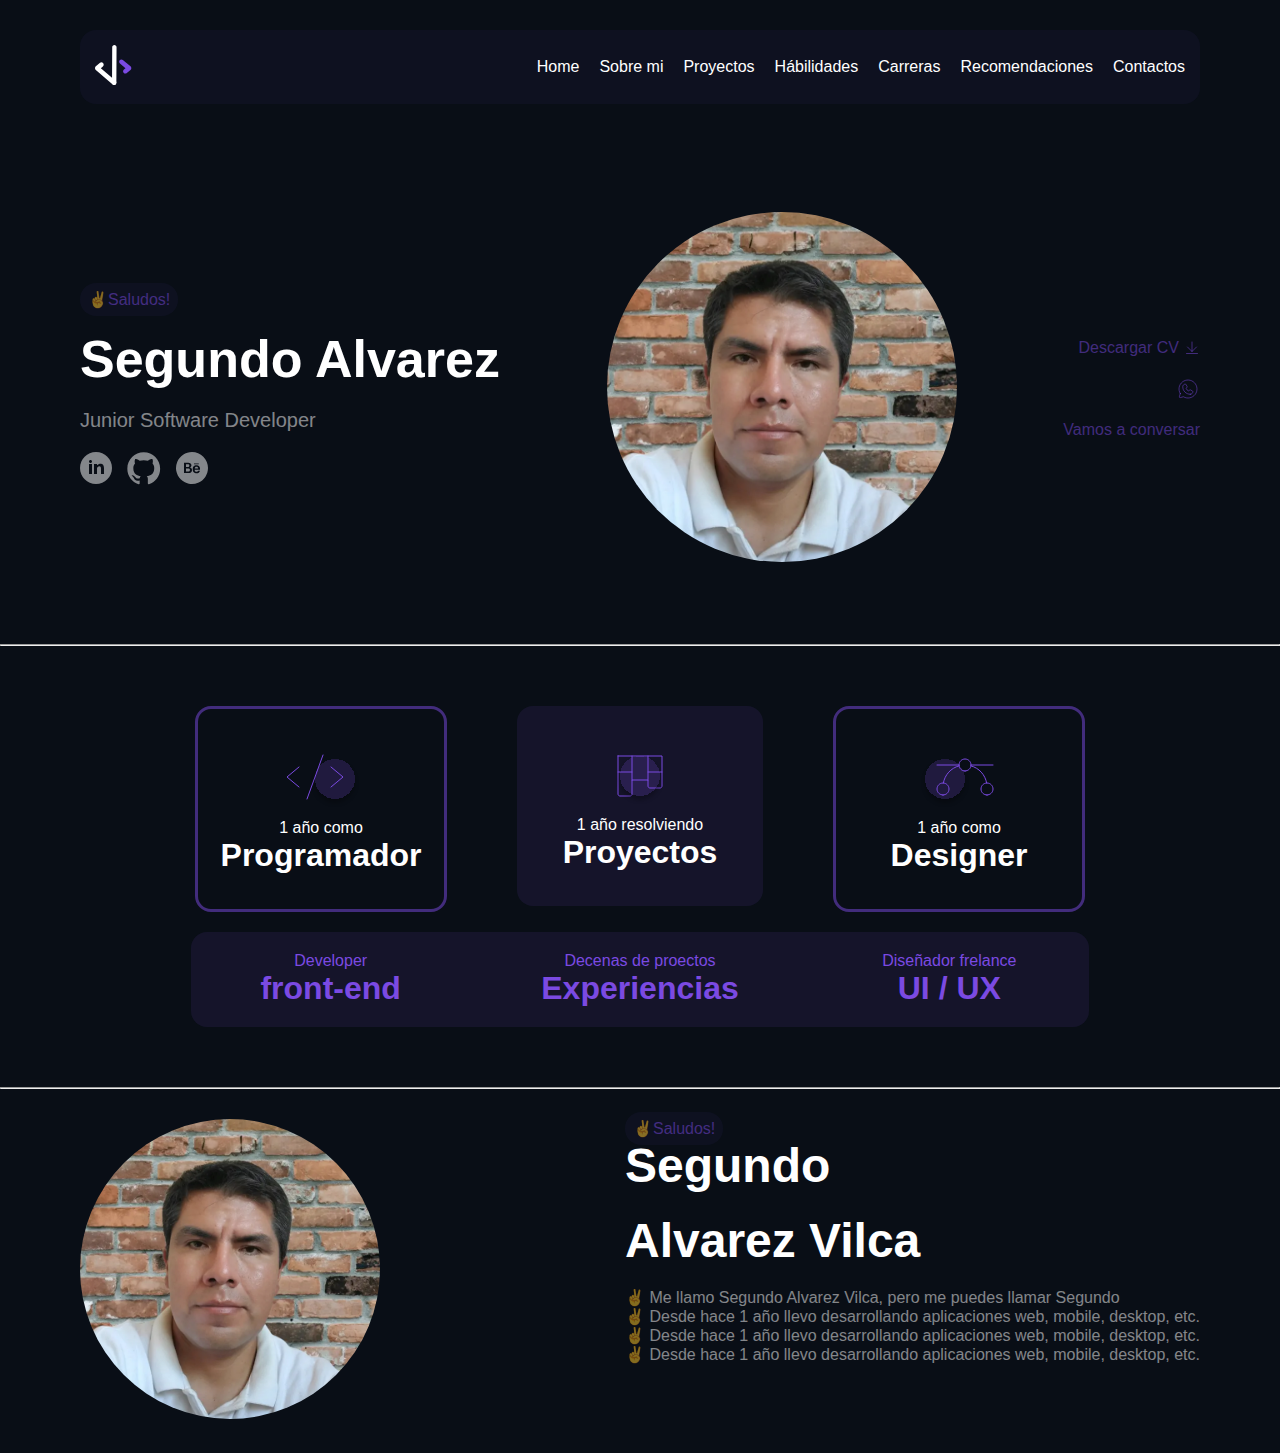
<file: index.html>
<!DOCTYPE html>
<html lang="en">
<head>
    <meta charset="UTF-8">
    <meta name="viewport" content="width=device-width, initial-scale=1.0">
    <title>Segundo alvarez - Junior Software Developer -VML </title>
    
    <link rel="preconnect" href="https://fonts.googleapis.com">
    <link rel="preconnect" href="https://fonts.gstatic.com" crossorigin>
    <link 
        href="https://fonts.googleapis.com/css2?family=Raleway:ital,wght@0,100..900;1,100..900&display=swap" 
        rel="stylesheet">
    <link rel="stylesheet" href="./css/style.css">
</head>
    <body>
        <nav class="align-center">
            <div> <img src="./images/logo-1.svg" alt=""></div>
            <div>
    
                <ul class="nav-list">
    
                    <li>
                        <a href="#">Home</a>
                    </li>
                    <li>
                        <a href="#">Sobre mi</a>
                    </li>
                    <li>
                        <a href="#">Proyectos</a>
                    </li>
                    <li>
                        <a href="#">Hábilidades</a>
                    </li>
                    <li>
                        <a href="#">Carreras</a>
                    </li>
                    <li>
                        <a href="#">Recomendaciones</a>
                    </li>
                    <li>
                        <a href="#">Contactos</a>
                    </li>
                </ul>
            </div>
        </nav>
        <main>
            <div>
                <span class="gretting">✌️Saludos!</span>
                <h1 class="title">Segundo Alvarez</h1>
                <p class="description">Junior Software Developer</p>
                <div class="social-links">
                    <a href="">
                        <img src="./images/linkedin.svg" alt="">
                    </a>
                    <a href="">
                        <img src="./images/github.svg" alt="">
                    </a>
                    <a href="">
                        <img src="./images/behance.svg" alt="">
                    </a>
    
                </div>
            </div>
            <div class="container-profile">
                <img 
                src="./images/profile.png" 
                alt="Segundo Alvarez - Foto de perfil" width="300px" height="300px" >
                
            </div>
            <div class="container-contact">
                <a href="#" class="align-center">
                    Descargar CV
                    <img src="./images/download.svg" alt="" />
                </a
                <a href="" class="align-center">
                    <img src="./images/whatsapp.svg" alt="" />
                    Vamos a conversar
                </a>   
            </div>
        </main> 
        <hr class="divider">
        <section>  
            <div class="container-cards">
                <div>
                    <img src="./images/code-icon.svg" alt="">
                    <p>1 año como</p>
                    <h5>Programador</h5>
                </div>
                <div>
                    <img src="./images/projects-icon.svg" alt="">
                    <p>1 año resolviendo</p>
                    <h5>Proyectos</h5>
                </div>
                <div>
                    <img src="./images/design-icon.svg" alt="">
                    <p>1 año como</p>
                    <h5>Designer</h5>
                </div>
            </div>
            <div class="container-summary">
                <div>
                    <p>Developer</p>
                    <p>front-end</p>
                </div>
                <div>
                    <p>Decenas de proectos</p>
                    <p>Experiencias</p>
                </div>
                <div>
                    <p>Diseñador frelance</p>
                    <p>UI / UX</p>
                </div>

            </div>
        </section>
        <hr class="divider">
        <section class="container-about-me">
            <div>
                <img src="./images/profile.png"
                alt="Segundo Alvarez - Foto de Perfil">
            </div>
            <div>
                <span class="gretting">✌️Saludos!</span>
                <h2 class="mt-20">Segundo </h2>
                <h2 class="mb-20">Alvarez Vilca</h2>
                <p class="mb-20">✌️ Me llamo Segundo Alvarez Vilca, pero me puedes llamar Segundo</p>
                <p>
                    ✌️ Desde hace 1 año llevo desarrollando aplicaciones web, mobile, desktop, etc.
                </p>
                <p>
                    ✌️ Desde hace 1 año llevo desarrollando aplicaciones web, mobile, desktop, etc.
                </p>
                <p class="mt-20">
                    ✌️ Desde hace 1 año llevo desarrollando aplicaciones web, mobile, desktop, etc.
                </p>
            </div>
        </section>  
    </body>
</html>
</file>
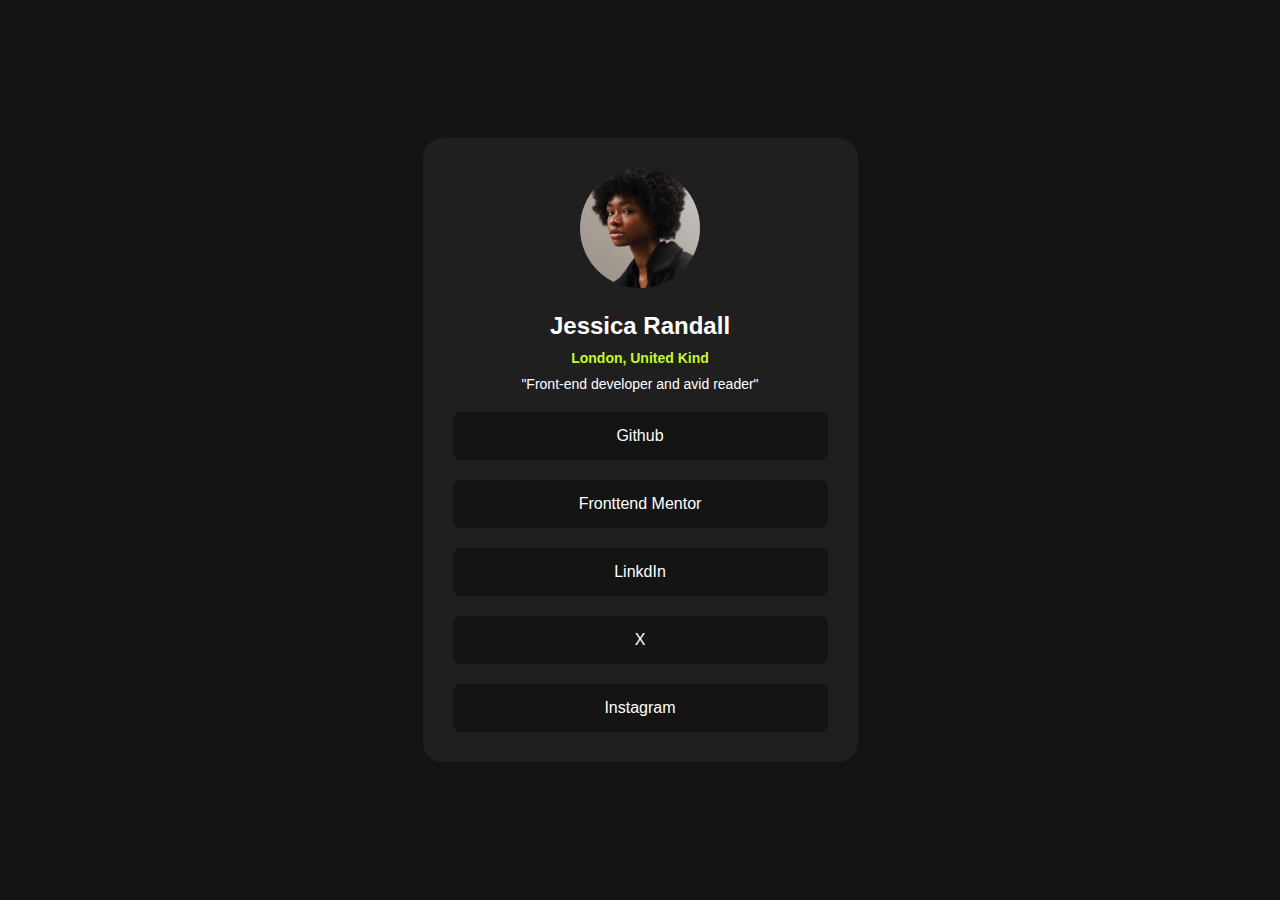
<file: semana-1/reto-1.html>
<!DOCTYPE html>
<html lang="en">
<head>
    <meta charset="UTF-8">
    <meta name="viewport" content="width=device-width, initial-scale=1.0">
    <title>Codigo 18 - Reto 1</title>
    <link rel="stylesheet" href="./css/style.css">
</head>
<body>
    <main>
    <div>
        <img src="./images/avatar-jessica.jpeg" 
        alt="Image de perfil de Jessica Randall"
        width="120"
        height="120"
        />
        <h1>Jessica Randall</h1>
        <h2>London, United Kind</h2>
        <p>"Front-end developer and avid reader"</p>
        <ul>
        <li>
            <a href="">Github</a>
        </li>
        <li>
            <a href="">Fronttend Mentor</a>
        </li>
        <li>
            <a href="">LinkdIn</a>
        </li>
        <li>
            <a href="">X</a>
        </li>
        <li>
            <a href="">Instagram</a>
        </li>
    </ul>
    </div>
</main>
    
</body>
</html>
</file>
<file: css/style.css>
* { 
    margin: 0;
    padding: 0;
}

body {
    font-family: Helvetica, sans-serif;
    background-color: #090e16;
    color: #fff;
}
.align-center {
    align-items: center;

}
.flex {
    display: flex;
}

nav {
    display: flex;
    /* space between : Separa elementos de extremoa extremo*/
    justify-content: space-between; 
    align-items: center;
    background-color: rgba(123, 74, 226, 0.05);  
    /*margin-top: 30px;
    margin-bottom: 30px;
    margin-left: 80px;
    margin-right: 80px; */
    margin: 30px 80px;
    padding: 15px;
    border-radius: 16px;
}

.nav-list {
    display: flex;
    list-style: none;
    /* Espacio entre cada elemnto del contenedor*/
    gap: 20px;

}
.nav-list > li > a {
    text-decoration: none;
    color: #fff;
}

.nav-list > li > a:hover {
    color: rgba(123, 74, 226, 0.5);
}
main {
  
    height: 50vh;
    display: flex;
    justify-content: space-between;
    align-items: center;
    padding: 30px 80px;
}

.gretting {
    background-color: rgba(123, 74, 226, 0.05);
    color: rgba(123, 74, 226, 0.5); 
    padding: 8px;
    border-radius: 16px;
    
} 

.title {
    font-size: 52px;
    margin-top: 20px;
    margin-bottom: 20px;
}
.description {
    font-size: 20px;
    color: rgba(255, 255, 255, 0.5);
    font-weight: 300;
    margin-bottom: 20px;
}
 .social-links {
    display: flex;
    gap: 15px;
    align-items: center;
 }
 
.container-profile > img {
    width: 350px;
    height: 350px;
    border-radius: 50%;
}

.container-contact {
    display: flex;
    flex-direction: column;
    gap: 20px;
    color: rgba(123, 74, 226, 0.5); 
    align-items: end;
}
.container-contact > a {
    text-decoration: none;
    color: rgba(123, 74, 226, 0.5); 
}

.container-contact > a:first-child {
    display: flex;
    gap: 5px;    
}

.container-contact > a:last-child {
    border: rgba(123, 74, 226, 0.5) solid;
    display: flex;
    gap: 5px;       
    padding: 5px;
    border-radius: 16px;
}

.container-cards {
    display: flex;
    justify-content: center;
    gap: 70px;
    margin-top: 60px;
    margin-bottom: 20px;

}

.container-cards > div {
    text-align: center;
    border: solid rgba(123, 74, 226, 0.5);
    display: flex;
    flex-direction: column;
    justify-content: center;
    align-items: center;
    width: 246px;
    height: 200px;
    border-radius: 16px;
}

.container-cards > div:nth-child(2) {
    background-color: rgba(123, 74, 226, 0.1);
    border: none;

}
.container-cards > div > p {
    font-weight: 300;
    margin-top: 10px;

}

.container-cards > div >h5 {
    font-size: 32px;

}

.container-summary {
    display: flex;
    justify-content: center;
    gap: 70px;
    background-color: rgba(123, 74, 226, 0.1);
    width: 858px;
    margin: auto;
    padding: 20px;
    margin-bottom: 60px;
    border-radius: 16px;
    color: #7b4ae2;

}
.container-summary > div > p:first-child {
    font-weight: 300;
}
.container-summary > div > p:last-child {
    font-weight: bold;
    font-size: 32px;
    
}
.container-summary > div {
    width: 246px;
    text-align: center;
}

.container-about-me {
    display: flex;
    justify-content: space-between;
    padding: 30px 80px;  
}
.container-about-me > div >img {
    width: 300px;
    height: 300px;
    border-radius: 50%;
}.mb-20 {
    margin-top: 20px;
}

.mt-20 {
    margin-bottom: 20px;
}


.container-about-me > div >h2 {
    font-size: 48px;
}
.container-about-me > div > p {
    color: rgba(255, 255, 255, 0.5);

}
</file>
<file: semana-1/css/style.css>
* {
    margin: 0;
    padding: 0;
}

body {
    background-color: hsl(0, 0%, 8%);
    color: white;
    font-family: Helvetica;
}
main {
    height: 100vh;
    display: flex;
    /* Centar de forma vertical */
    align-items: center;
    /* centar de forma horizontal*/
    justify-content: center;

}

div {
    background-color: hsl(0, 0%, 12%);
    width: 375px;
    padding: 30px;
    text-align: center;
    border-radius: 20px;
      
}
img {
    border-radius: 50%;
}

h1 {
    font-size: 24px;
    margin-top: 20px;
}

h2 {
    color: hsl(75, 94%, 57%);
    font-size: 14px;
    margin-top: 10px;
}

p {
    font-size: 14px;
    margin-top: 10px;
}

ul {
    list-style: none;
}


ul > li > a {
    text-decoration: none;
    color: white;
    display: block;
    margin-top: 20px;
    background-color: hsl(0, 0%, 8%);
    padding: 15px;
    border-radius: 8px;
}
</file>
